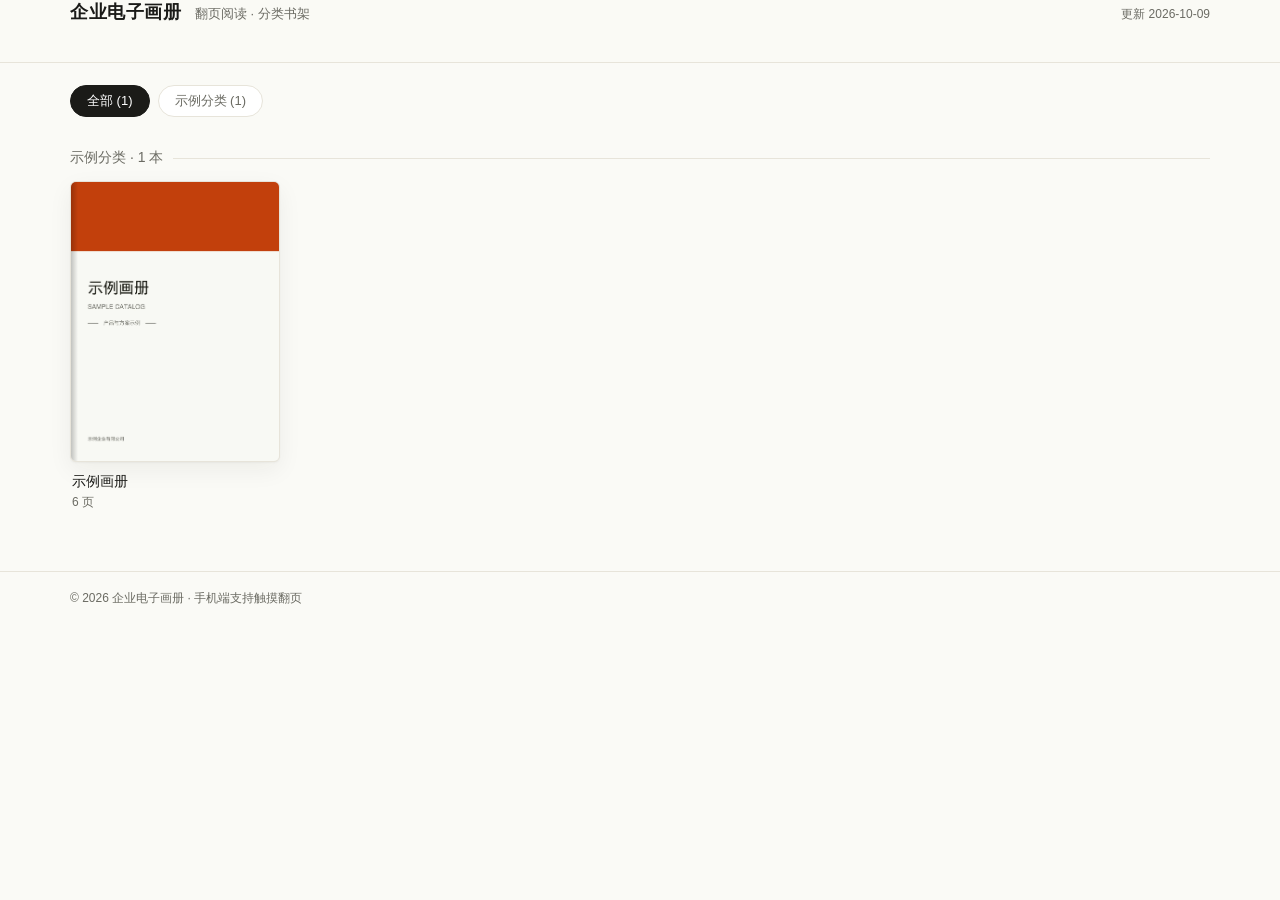
<file: index.html>
<!DOCTYPE html>
<html lang="zh-CN">
<head>
  <meta charset="UTF-8" />
  <meta name="viewport" content="width=device-width, initial-scale=1.0, viewport-fit=cover" />
  <title>企业电子画册</title>
  <link rel="stylesheet" href="assets/style.css" />
</head>
<body>
  <header class="site-head">
    <div class="wrap">
      <h1 id="siteTitle">企业电子画册</h1>
      <span class="sub" id="siteSub">翻页阅读 · 分类书架</span>
      <span class="spacer"></span>
      <span class="upd" id="updated"></span>
    </div>
  </header>

  <main class="wrap">
    <div class="cats" id="cats"></div>
    <div id="shelves"></div>
  </main>

  <footer class="foot">
    <div class="wrap">© <span id="year"></span> 企业电子画册 · 手机端支持触摸翻页</div>
  </footer>

  <script src="assets/app.js"></script>
</body>
</html>
</file>
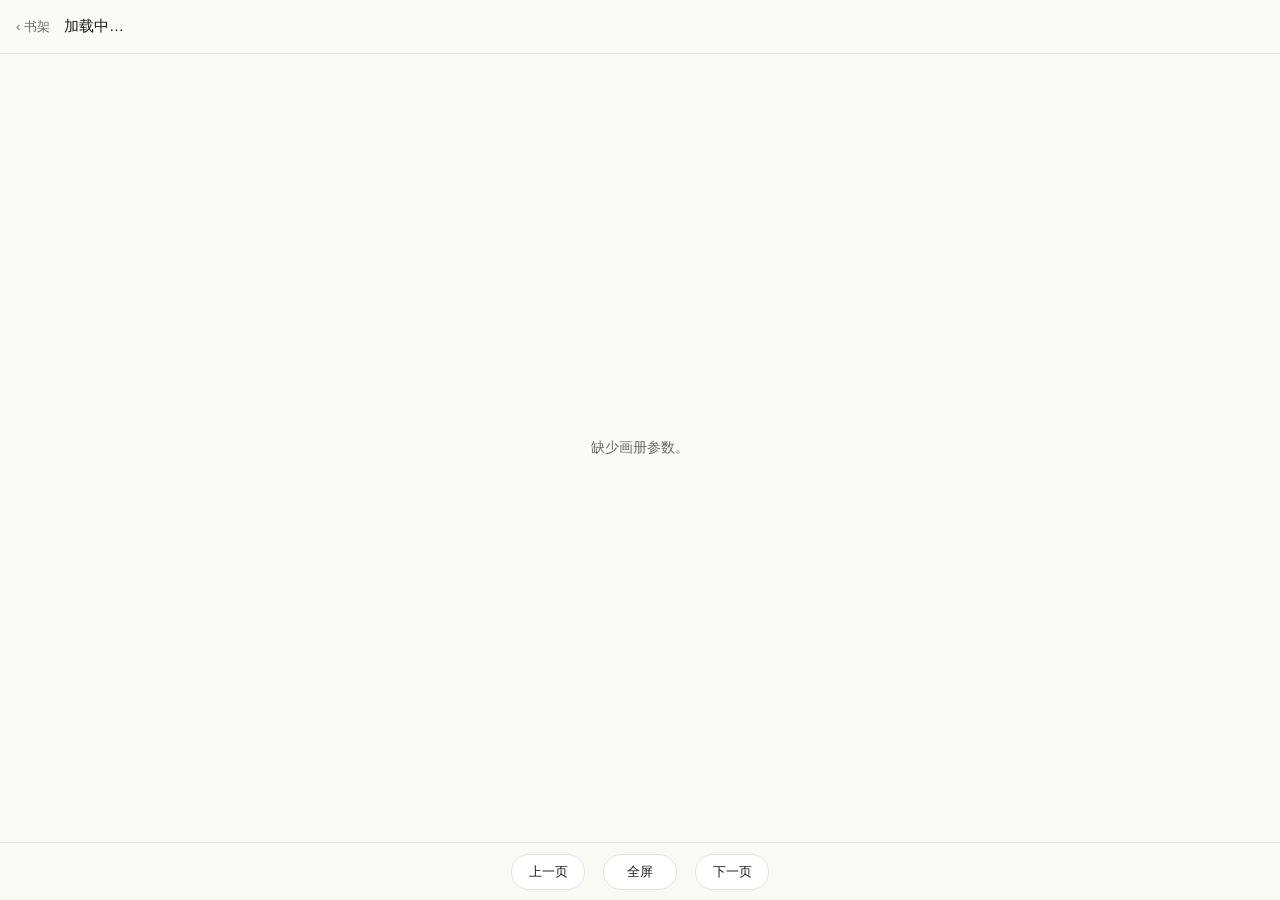
<file: viewer.html>
<!DOCTYPE html>
<html lang="zh-CN">
<head>
  <meta charset="UTF-8" />
  <meta name="viewport" content="width=device-width, initial-scale=1.0, viewport-fit=cover, user-scalable=no" />
  <title>电子画册</title>
  <link rel="stylesheet" href="assets/style.css" />
</head>
<body class="viewer-page">
  <header class="viewer-top">
    <a class="back" id="back" href="index.html">‹ 书架</a>
    <span class="title" id="vTitle">加载中…</span>
    <span class="spacer"></span>
    <span class="pageno" id="pageno"></span>
  </header>

  <div class="stage" id="stage">
    <div class="book-fit" id="fit"><div id="book"></div></div>
    <div class="loading" id="loading">正在加载画册…</div>
  </div>

  <footer class="viewer-bottom">
    <button class="vbtn" id="prev">上一页</button>
    <button class="vbtn" id="full">全屏</button>
    <button class="vbtn" id="next">下一页</button>
  </footer>

  <script src="assets/page-flip.browser.js"></script>
  <script src="assets/viewer.js"></script>
</body>
</html>
</file>
<file: assets/style.css>
:root {
  --bg: #FAFAF6;
  --ink: #1B1B18;
  --muted: #6B6B63;
  --line: #E7E4DA;
  --accent: #C2410C;
  --card: #FFFFFF;
  --shadow: 0 1px 2px rgba(27, 27, 24, .04), 0 8px 24px rgba(27, 27, 24, .06);
}

* { box-sizing: border-box; }

html, body {
  margin: 0;
  padding: 0;
  background: var(--bg);
  color: var(--ink);
  font-family: "PingFang SC", "Microsoft YaHei", -apple-system, BlinkMacSystemFont, "Segoe UI", sans-serif;
  -webkit-font-smoothing: antialiased;
  font-variant-numeric: tabular-nums;
}

a { color: inherit; text-decoration: none; }

.wrap { max-width: 1180px; margin: 0 auto; padding: 0 20px; }

/* ---------- header ---------- */
.site-head {
  border-bottom: 1px solid var(--line);
  background: rgba(250, 250, 246, .9);
  backdrop-filter: saturate(180%) blur(8px);
  position: sticky;
  top: 0;
  z-index: 20;
}
.site-head .wrap { display: flex; align-items: baseline; gap: 14px; height: 62px; }
.site-head h1 { font-size: 18px; margin: 0; letter-spacing: .5px; }
.site-head .sub { color: var(--muted); font-size: 13px; }
.site-head .spacer { flex: 1; }
.site-head .upd { color: var(--muted); font-size: 12px; }

/* ---------- category chips ---------- */
.cats { display: flex; flex-wrap: wrap; gap: 8px; padding: 22px 0 6px; }
.chip {
  border: 1px solid var(--line);
  background: #fff;
  color: var(--muted);
  padding: 6px 16px;
  border-radius: 999px;
  font-size: 13px;
  cursor: pointer;
  transition: .15s;
}
.chip:hover { border-color: #cfcbc0; color: var(--ink); }
.chip.on { background: var(--ink); color: #fff; border-color: var(--ink); }

/* ---------- shelves ---------- */
.shelf-title {
  font-size: 14px;
  color: var(--muted);
  margin: 26px 0 14px;
  display: flex;
  align-items: center;
  gap: 10px;
}
.shelf-title::after { content: ""; flex: 1; height: 1px; background: var(--line); }

.grid {
  display: grid;
  grid-template-columns: repeat(auto-fill, minmax(200px, 1fr));
  gap: 26px 22px;
  padding-bottom: 60px;
}

.book { display: block; }
.book .cover {
  position: relative;
  aspect-ratio: 3 / 4;
  border-radius: 6px;
  overflow: hidden;
  background: #efece4;
  box-shadow: var(--shadow);
  border: 1px solid var(--line);
  transition: transform .18s ease, box-shadow .18s ease;
}
.book:hover .cover { transform: translateY(-4px); box-shadow: 0 14px 34px rgba(27,27,24,.14); }
.book .cover img { width: 100%; height: 100%; object-fit: cover; display: block; }
.book .cover .spine {
  position: absolute; left: 0; top: 0; bottom: 0; width: 7px;
  background: linear-gradient(90deg, rgba(0,0,0,.22), rgba(0,0,0,0));
}
.book .meta { padding: 10px 2px 0; }
.book .t { font-size: 14px; line-height: 1.4; font-weight: 500; }
.book .p { color: var(--muted); font-size: 12px; margin-top: 3px; }

.empty { color: var(--muted); padding: 60px 0; text-align: center; }

.foot { border-top: 1px solid var(--line); color: var(--muted); font-size: 12px; padding: 18px 0 30px; }

@media (max-width: 560px) {
  .grid { grid-template-columns: repeat(2, 1fr); gap: 18px 14px; }
  .book .t { font-size: 13px; }
}

/* ---------- viewer ---------- */
.viewer-page { height: 100vh; display: flex; flex-direction: column; overflow: hidden; }
.viewer-top {
  height: 54px; display: flex; align-items: center; gap: 14px;
  padding: 0 16px; border-bottom: 1px solid var(--line);
  background: rgba(250,250,246,.95); backdrop-filter: blur(8px); z-index: 20;
}
.viewer-top .back { color: var(--muted); font-size: 13px; white-space: nowrap; }
.viewer-top .back:hover { color: var(--accent); }
.viewer-top .title { font-size: 15px; font-weight: 500; overflow: hidden; text-overflow: ellipsis; white-space: nowrap; }
.viewer-top .spacer { flex: 1; }
.viewer-top .pageno { color: var(--muted); font-size: 13px; white-space: nowrap; }

.stage { flex: 1; display: flex; align-items: center; justify-content: center; overflow: hidden; padding: 16px; }
.book-fit { position: relative; flex: 0 0 auto; }
#book { transform-origin: top left; }
#book canvas { display: block; }
.stage:fullscreen { background: var(--bg); }
.stage:-webkit-full-screen { background: var(--bg); }

.viewer-bottom {
  height: 58px; display: flex; align-items: center; justify-content: center; gap: 18px;
  border-top: 1px solid var(--line); background: rgba(250,250,246,.95); z-index: 20;
}
.vbtn {
  border: 1px solid var(--line); background: #fff; color: var(--ink);
  min-width: 74px; height: 36px; border-radius: 999px; font-size: 13px; cursor: pointer;
  display: inline-flex; align-items: center; justify-content: center; transition: .15s;
}
.vbtn:hover:not(:disabled) { border-color: var(--accent); color: var(--accent); }
.vbtn:disabled { opacity: .4; cursor: default; }

.loading { color: var(--muted); font-size: 14px; }
</file>
